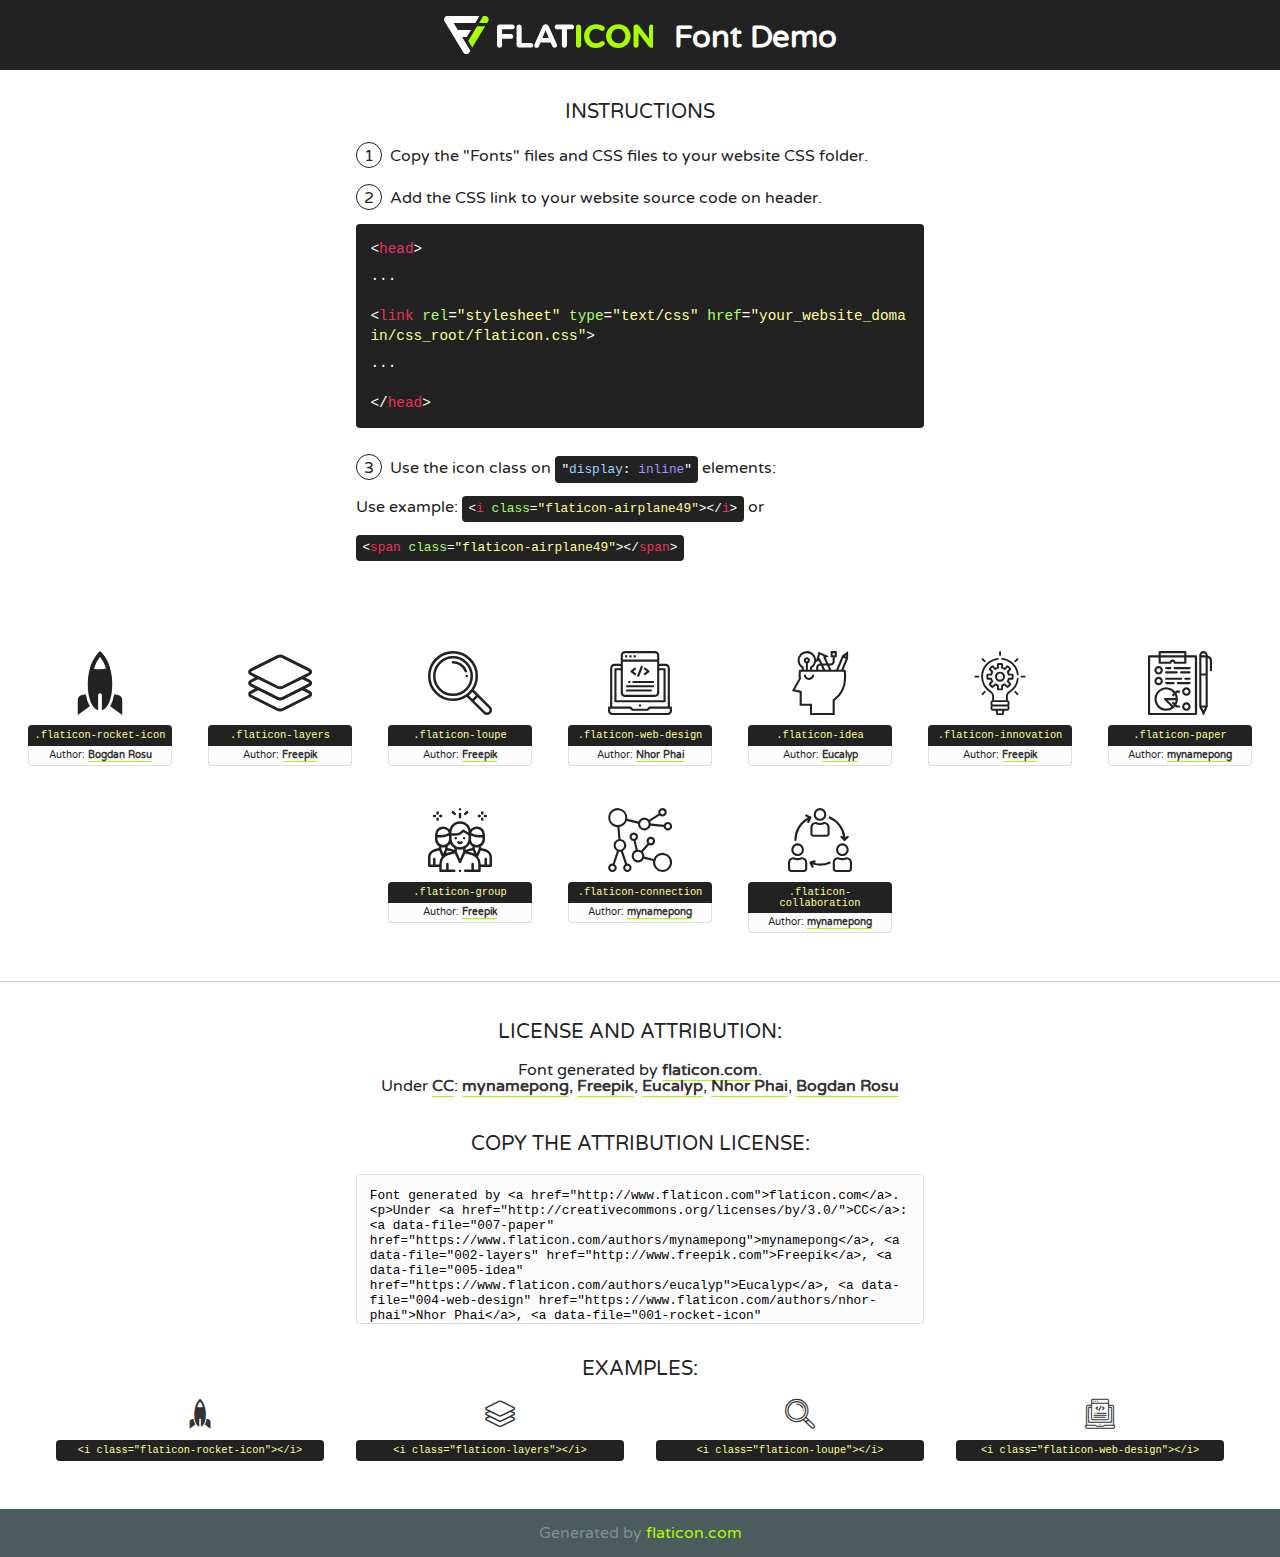
<file: assets/css/font/flaticon.html>
<!DOCTYPE html>
<!--
  Flaticon icon font: Flaticon
  Creation date: 26/07/2018 06:37
-->
<html>
<!DOCTYPE html>
<html>

<head>
    <title>Flaticon WebFont</title>
    <link href="http://fonts.googleapis.com/css?family=Varela+Round" rel="stylesheet" type="text/css" />
    <link rel="stylesheet" type="text/css" href="flaticon.css">
    <meta charset="UTF-8">
    <style>
    html, body, div, span, applet, object, iframe,
    h1, h2, h3, h4, h5, h6, p, blockquote, pre,
    a, abbr, acronym, address, big, cite, code,
    del, dfn, em, img, ins, kbd, q, s, samp,
    small, strike, strong, sub, sup, tt, var,
    b, u, i, center,
    dl, dt, dd, ol, ul, li,
    fieldset, form, label, legend,
    table, caption, tbody, tfoot, thead, tr, th, td,
    article, aside, canvas, details, embed, 
    figure, figcaption, footer, header, hgroup, 
    menu, nav, output, ruby, section, summary,
    time, mark, audio, video {
        margin: 0;
        padding: 0;
        border: 0;
        font-size: 100%;
        font: inherit;
        vertical-align: baseline;
    }
    /* HTML5 display-role reset for older browsers */
    article, aside, details, figcaption, figure, 
    footer, header, hgroup, menu, nav, section {
        display: block;
    }
    body {
        line-height: 1;
    }
    ol, ul {
        list-style: none;
    }
    blockquote, q {
        quotes: none;
    }
    blockquote:before, blockquote:after,
    q:before, q:after {
        content: '';
        content: none;
    }
    table {
        border-collapse: collapse;
        border-spacing: 0;
    }
    body {
        font-family: 'Varela Round', Helvetica, Arial, sans-serif;
        font-size: 16px;
        color: #222;
    }
    a {
        color: #333;
        border-bottom: 1px solid #a9fd00;
        font-weight: bold;
        text-decoration: none;
    }
    * {
        -moz-box-sizing: border-box;
        -webkit-box-sizing: border-box;
        box-sizing: border-box;
        margin: 0;
        padding: 0;
    }
    [class^="flaticon-"]:before, [class*=" flaticon-"]:before, [class^="flaticon-"]:after, [class*=" flaticon-"]:after {
        font-family: Flaticon;
        font-size: 30px;
        font-style: normal;
        margin-left: 20px;
        color: #333;
    }
    .wrapper {
        max-width: 600px;
        margin: auto;
        padding: 0 1em;
    }
    .title {
        font-size: 1.25em;
        text-align: center;
        margin-bottom: 1em;
        text-transform: uppercase;
    }
    header {
        text-align: center;
        background-color: #222;
        color: #fff;
        padding: 1em;
    }
    header .logo {
        width: 210px;
        height: 38px;
        display: inline-block;
        vertical-align: middle;
        margin-right: 1em;
        border: none;
    }
    header strong {
        font-size: 1.95em;
        font-weight: bold;
        vertical-align: middle;
        margin-top: 5px;
        display: inline-block;
    }
    .demo {
        margin: 2em auto;
        line-height: 1.25em;
    }
    .demo ul li {
        margin-bottom: 1em;
    }
    .demo ul li .num {
        color: #222;
        border-radius: 20px;
        display: inline-block;
        width: 26px;
        padding: 3px;
        height: 26px;
        text-align: center;
        margin-right: 0.5em;
        border: 1px solid #222;
    }
    .demo ul li code {
        background-color: #222;
        border-radius: 4px;
        padding: 0.25em 0.5em;
        display: inline-block;
        color: #fff;
        font-family: Consolas,Monaco,Lucida Console,Liberation Mono,DejaVu Sans Mono,Bitstream Vera Sans Mono,Courier New, monospace;
        font-weight: lighter;
        margin-top: 1em;
        font-size: 0.8em;
        word-break: break-all;
    }
    .demo ul li code.big {
        padding: 1em;
        font-size: 0.9em;
    }
    .demo ul li code .red {
        color: #EF3159;
    }
    .demo ul li code .green {
        color: #ACFF65;
    }
    .demo ul li code .yellow {
        color: #FFFF99;
    }
    .demo ul li code .blue {
        color: #99D3FF;
    }
    .demo ul li code .purple {
        color: #A295FF;
    }
    .demo ul li code .dots {
        margin-top: 0.5em;
        display: block;
    }
    #glyphs {
        border-bottom: 1px solid #ccc;
        padding: 2em 0;
        text-align: center;
    }
    .glyph {
        display: inline-block;
        width: 9em;
        margin: 1em;
        text-align: center;
        vertical-align: top;
        background: #FFF;
    }
    .glyph .glyph-icon {
        padding: 10px;
        display: block;
        font-family:"Flaticon";
        font-size: 64px;
        line-height: 1;
    }
    .glyph .glyph-icon:before {
        font-size: 64px;
        color: #222;
        margin-left: 0;
    }
    .class-name {
        font-size: 0.65em;
        background-color: #222;
        color: #fff;
        border-radius: 4px 4px 0 0;
        padding: 0.5em;
        color: #FFFF99;
        font-family: Consolas,Monaco,Lucida Console,Liberation Mono,DejaVu Sans Mono,Bitstream Vera Sans Mono,Courier New, monospace;
    }
    .author-name {
        font-size: 0.6em;
        background-color: #fcfcfd;
        border: 1px solid #DEDEE4;
        border-top: 0;
        border-radius: 0 0 4px 4px;
        padding: 0.5em;
    }
    .class-name:last-child {
        font-size: 10px;
        color:#888;
    }
    .class-name:last-child a {
        font-size: 10px;
        color:#555;
    }
    .class-name:last-child a:hover {
        color:#a9fd00;
    }
    .glyph > input {
        display: block;
        width: 100px;
        margin: 5px auto;
        text-align: center;
        font-size: 12px;
        cursor: text;
    }
    .glyph > input.icon-input {
        font-family:"Flaticon";
        font-size: 16px;
        margin-bottom: 10px;
    }
    .attribution .title {
        margin-top: 2em;
    }
    .attribution textarea {
        background-color: #fcfcfd;
        padding: 1em;
        border: none;
        box-shadow: none;
        border: 1px solid #DEDEE4;
        border-radius: 4px;
        resize: none;
        width: 100%;
        height: 150px;
        font-size: 0.8em;
        font-family: Consolas,Monaco,Lucida Console,Liberation Mono,DejaVu Sans Mono,Bitstream Vera Sans Mono,Courier New, monospace;
        -webkit-appearance: none;
    }
    .iconsuse {
        margin: 2em auto;
        text-align: center;
        max-width: 1200px;
    }
    .iconsuse:after {
        content: '';
        display: table;
        clear: both;
    }
    .iconsuse .image {
        float: left;
        width: 25%;
        padding: 0 1em;
    }
    .iconsuse .image p {
        margin-bottom: 1em;
    }
    .iconsuse .image span {
        display: block;
        font-size: 0.65em;
        background-color: #222;
        color: #fff;
        border-radius: 4px;
        padding: 0.5em;
        color: #FFFF99;
        margin-top: 1em;
        font-family: Consolas,Monaco,Lucida Console,Liberation Mono,DejaVu Sans Mono,Bitstream Vera Sans Mono,Courier New, monospace;
    }
    #footer {
        text-align: center;
        background-color: #4C5B5C;
        color: #7c9192;
        padding: 1em;
    }
    #footer a {
        border: none;
        color: #a9fd00;
        font-weight: normal;
    }
    @media (max-width: 960px) {
        .iconsuse .image {
            width: 50%;
        }
    }
    @media (max-width: 560px) {
        .iconsuse .image {
            width: 100%;
        }
    }
    </style>
</head>

<body class="characters-off">

    <header>
        <a href="http://www.flaticon.com" target="_blank" class="logo">
            <svg version="1.1" xmlns="http://www.w3.org/2000/svg" xmlns:xlink="http://www.w3.org/1999/xlink" xmlns:a="http://ns.adobe.com/AdobeSVGViewerExtensions/3.0/" viewBox="0 0 560.875 102.036" enable-background="new 0 0 560.875 102.036" xml:space="preserve">
                <defs>
                </defs>
                <g>
                    <g class="letters">
                        <path fill="#ffffff" d="M141.596,29.675c0-3.777,2.985-6.767,6.764-6.767h34.438c3.426,0,6.15,2.728,6.15,6.15
                        c0,3.43-2.724,6.149-6.15,6.149h-27.674v13.091h23.719c3.429,0,6.151,2.724,6.151,6.15c0,3.43-2.723,6.149-6.151,6.149h-23.719
                        v17.574c0,3.773-2.986,6.761-6.764,6.761c-3.779,0-6.764-2.989-6.764-6.761V29.675z"></path>
                        <path fill="#ffffff" d="M193.844,29.149c0-3.781,2.985-6.767,6.764-6.767c3.776,0,6.763,2.985,6.763,6.767v42.957h25.039
                        c3.426,0,6.149,2.726,6.149,6.153c0,3.425-2.723,6.15-6.149,6.15h-31.802c-3.779,0-6.764-2.986-6.764-6.768V29.149z"></path>
                        <path fill="#ffffff" d="M241.891,75.71l21.438-48.407c1.492-3.341,4.215-5.357,7.906-5.357h0.792
                        c3.686,0,6.323,2.017,7.815,5.357l21.439,48.407c0.436,0.967,0.701,1.845,0.701,2.723c0,3.602-2.809,6.501-6.414,6.501
                        c-3.161,0-5.269-1.845-6.499-4.655l-4.132-9.661h-27.059l-4.301,10.102c-1.144,2.631-3.426,4.214-6.237,4.214
                        c-3.517,0-6.24-2.81-6.24-6.325C241.1,77.64,241.451,76.677,241.891,75.71z M279.932,58.666l-8.521-20.297l-8.526,20.297H279.932
                        z"></path>
                        <path fill="#ffffff" d="M314.864,35.387H301.86c-3.429,0-6.239-2.813-6.239-6.238c0-3.429,2.811-6.24,6.239-6.24h39.533
                        c3.426,0,6.237,2.811,6.237,6.24c0,3.425-2.811,6.238-6.237,6.238h-13.001v42.785c0,3.773-2.99,6.761-6.764,6.761
                        c-3.779,0-6.764-2.989-6.764-6.761V35.387z"></path>
                        <path fill="#A9FD00" d="M352.615,29.149c0-3.781,2.985-6.767,6.767-6.767c3.774,0,6.761,2.985,6.761,6.767v49.024
                        c0,3.773-2.987,6.761-6.761,6.761c-3.781,0-6.767-2.989-6.767-6.761V29.149z"></path>
                        <path fill="#A9FD00" d="M374.132,53.836v-0.179c0-17.481,13.178-31.801,32.065-31.801c9.22,0,15.459,2.458,20.557,6.238
                        c1.402,1.054,2.637,2.985,2.637,5.357c0,3.692-2.985,6.59-6.681,6.59c-1.845,0-3.071-0.702-4.044-1.319
                        c-3.776-2.813-7.729-4.393-12.562-4.393c-10.364,0-17.831,8.611-17.831,19.154v0.173c0,10.542,7.291,19.329,17.831,19.329
                        c5.715,0,9.492-1.756,13.359-4.834c1.049-0.874,2.458-1.491,4.039-1.491c3.429,0,6.325,2.813,6.325,6.236
                        c0,2.106-1.056,3.78-2.282,4.834c-5.539,4.834-12.036,7.733-21.878,7.733C387.572,85.464,374.132,71.493,374.132,53.836z"></path>
                        <path fill="#A9FD00" d="M433.009,53.836v-0.179c0-17.481,13.79-31.801,32.766-31.801c18.981,0,32.592,14.143,32.592,31.628v0.173
                        c0,17.483-13.785,31.807-32.769,31.807C446.625,85.464,433.009,71.32,433.009,53.836z M484.224,53.836v-0.179
                        c0-10.539-7.725-19.326-18.626-19.326c-10.893,0-18.449,8.611-18.449,19.154v0.173c0,10.542,7.73,19.329,18.626,19.329
                        C476.676,72.986,484.224,64.378,484.224,53.836z"></path>
                        <path fill="#A9FD00" d="M506.233,29.321c0-3.774,2.99-6.763,6.767-6.763h1.401c3.252,0,5.183,1.583,7.029,3.953l26.093,34.265
                        V29.059c0-3.692,2.99-6.677,6.681-6.677c3.683,0,6.671,2.985,6.671,6.677v48.934c0,3.78-2.987,6.765-6.764,6.765h-0.436
                        c-3.257,0-5.188-1.581-7.034-3.953l-27.056-35.492v32.944c0,3.687-2.985,6.676-6.678,6.676c-3.683,0-6.673-2.989-6.673-6.676
                        V29.321z"></path>
                    </g>
                    <g class="insignia">
                        <path fill="#ffffff" d="M48.372,56.137h12.517l11.156-18.537H37.186L25.688,18.539h57.825L94.668,0H9.271
                        C5.925,0,2.842,1.801,1.198,4.716c-1.644,2.907-1.593,6.482,0.134,9.343l50.38,83.501c1.678,2.781,4.689,4.476,7.938,4.476
                        c3.246,0,6.257-1.695,7.935-4.476l2.898-4.804L48.372,56.137z"></path>
                        <g class="i">
                            <path fill="#A9FD00" d="M93.575,18.539h0.031v0.004l21.652,0.004l2.705-4.488c1.727-2.861,1.778-6.436,0.133-9.343
                            C116.454,1.801,113.371,0,110.026,0h-5.294L93.575,18.539z"></path>
                            <polygon fill="#A9FD00" points="88.291,27.356 64.725,66.486 75.519,84.404 109.942,27.356"></polygon>
                        </g>
                    </g>
                </g>
            </svg>
        </a>
        <strong>Font Demo</strong>
    </header>


    <section class="demo wrapper">

        <p class="title">Instructions</p>

        <ul>
            <li>
                <span class="num">1</span>Copy the "Fonts" files and CSS files to your website CSS folder.
            </li>
            <li>
                <span class="num">2</span>Add the CSS link to your website source code on header.
                <code class="big">
                    &lt;<span class="red">head</span>&gt;
                    <br/><span class="dots">...</span>
                    <br/>&lt;<span class="red">link</span> <span class="green">rel</span>=<span class="yellow">"stylesheet"</span> <span class="green">type</span>=<span class="yellow">"text/css"</span> <span class="green">href</span>=<span class="yellow">"your_website_domain/css_root/flaticon.css"</span>&gt;
                    <br/><span class="dots">...</span>
                    <br/>&lt;/<span class="red">head</span>&gt;
                </code>
            </li>

            <li>
                <p>
                    <span class="num">3</span>Use the icon class on <code>"<span class="blue">display</span>:<span class="purple"> inline</span>"</code> elements:
                    <br />
                    Use example: <code>&lt;<span class="red">i</span> <span class="green">class</span>=<span class="yellow">&quot;flaticon-airplane49&quot;</span>&gt;&lt;/<span class="red">i</span>&gt;</code> or <code>&lt;<span class="red">span</span> <span class="green">class</span>=<span class="yellow">&quot;flaticon-airplane49&quot;</span>&gt;&lt;/<span class="red">span</span>&gt;</code>
            </li>
        </ul>

    </section>




   <section id="glyphs">          
    
      
        <div class="glyph"><div class="glyph-icon flaticon-rocket-icon"></div>
            <div class="class-name">.flaticon-rocket-icon</div>
            <div class="author-name">Author: <a data-file="001-rocket-icon" href="https://www.flaticon.com/authors/bogdan-rosu">Bogdan Rosu</a> </div> 
        </div>        
        
        <div class="glyph"><div class="glyph-icon flaticon-layers"></div>
            <div class="class-name">.flaticon-layers</div>
            <div class="author-name">Author: <a data-file="002-layers" href="http://www.freepik.com">Freepik</a> </div> 
        </div>        
        
        <div class="glyph"><div class="glyph-icon flaticon-loupe"></div>
            <div class="class-name">.flaticon-loupe</div>
            <div class="author-name">Author: <a data-file="003-loupe" href="http://www.freepik.com">Freepik</a> </div> 
        </div>        
        
        <div class="glyph"><div class="glyph-icon flaticon-web-design"></div>
            <div class="class-name">.flaticon-web-design</div>
            <div class="author-name">Author: <a data-file="004-web-design" href="https://www.flaticon.com/authors/nhor-phai">Nhor Phai</a> </div> 
        </div>        
        
        <div class="glyph"><div class="glyph-icon flaticon-idea"></div>
            <div class="class-name">.flaticon-idea</div>
            <div class="author-name">Author: <a data-file="005-idea" href="https://www.flaticon.com/authors/eucalyp">Eucalyp</a> </div> 
        </div>        
        
        <div class="glyph"><div class="glyph-icon flaticon-innovation"></div>
            <div class="class-name">.flaticon-innovation</div>
            <div class="author-name">Author: <a data-file="006-innovation" href="http://www.freepik.com">Freepik</a> </div> 
        </div>        
        
        <div class="glyph"><div class="glyph-icon flaticon-paper"></div>
            <div class="class-name">.flaticon-paper</div>
            <div class="author-name">Author: <a data-file="007-paper" href="https://www.flaticon.com/authors/mynamepong">mynamepong</a> </div> 
        </div>        
        
        <div class="glyph"><div class="glyph-icon flaticon-group"></div>
            <div class="class-name">.flaticon-group</div>
            <div class="author-name">Author: <a data-file="008-group" href="http://www.freepik.com">Freepik</a> </div> 
        </div>        
        
        <div class="glyph"><div class="glyph-icon flaticon-connection"></div>
            <div class="class-name">.flaticon-connection</div>
            <div class="author-name">Author: <a data-file="009-connection" href="https://www.flaticon.com/authors/mynamepong">mynamepong</a> </div> 
        </div>        
        
        <div class="glyph"><div class="glyph-icon flaticon-collaboration"></div>
            <div class="class-name">.flaticon-collaboration</div>
            <div class="author-name">Author: <a data-file="010-collaboration" href="https://www.flaticon.com/authors/mynamepong">mynamepong</a> </div> 
        </div>        
        

    </section>



    <section class="attribution wrapper"   style="text-align:center;">

      <div class="title">License and attribution:</div><div class="attrDiv">Font generated by <a href="http://www.flaticon.com">flaticon.com</a>. <div><p>Under <a href="http://creativecommons.org/licenses/by/3.0/">CC</a>: <a data-file="007-paper" href="https://www.flaticon.com/authors/mynamepong">mynamepong</a>, <a data-file="002-layers" href="http://www.freepik.com">Freepik</a>, <a data-file="005-idea" href="https://www.flaticon.com/authors/eucalyp">Eucalyp</a>, <a data-file="004-web-design" href="https://www.flaticon.com/authors/nhor-phai">Nhor Phai</a>, <a data-file="001-rocket-icon" href="https://www.flaticon.com/authors/bogdan-rosu">Bogdan Rosu</a></p>  </div>
      </div>
      <div class="title">Copy the Attribution License:</div>

    <textarea onclick="this.focus();this.select();">Font generated by &lt;a href=&quot;http://www.flaticon.com&quot;&gt;flaticon.com&lt;/a&gt;. <p>Under <a href="http://creativecommons.org/licenses/by/3.0/">CC</a>: <a data-file="007-paper" href="https://www.flaticon.com/authors/mynamepong">mynamepong</a>, <a data-file="002-layers" href="http://www.freepik.com">Freepik</a>, <a data-file="005-idea" href="https://www.flaticon.com/authors/eucalyp">Eucalyp</a>, <a data-file="004-web-design" href="https://www.flaticon.com/authors/nhor-phai">Nhor Phai</a>, <a data-file="001-rocket-icon" href="https://www.flaticon.com/authors/bogdan-rosu">Bogdan Rosu</a></p>  
     </textarea>

    </section>

    <section class="iconsuse">

          <div class="title">Examples:</div>            
             
            <div class="image">
                <p>
                    <i class="glyph-icon flaticon-rocket-icon"></i> 
                    <span>&lt;i class=&quot;flaticon-rocket-icon&quot;&gt;&lt;/i&gt;</span>
                </p>
            </div>
            
            <div class="image">
                <p>
                    <i class="glyph-icon flaticon-layers"></i> 
                    <span>&lt;i class=&quot;flaticon-layers&quot;&gt;&lt;/i&gt;</span>
                </p>
            </div>
            
            <div class="image">
                <p>
                    <i class="glyph-icon flaticon-loupe"></i> 
                    <span>&lt;i class=&quot;flaticon-loupe&quot;&gt;&lt;/i&gt;</span>
                </p>
            </div>
            
            <div class="image">
                <p>
                    <i class="glyph-icon flaticon-web-design"></i> 
                    <span>&lt;i class=&quot;flaticon-web-design&quot;&gt;&lt;/i&gt;</span>
                </p>
            </div>
                       
        </div>
                            
    </section>

<div id="footer">
    <div>Generated by <a href="http://www.flaticon.com">flaticon.com</a>
    </div>
</div>



</body>
</html>
</file>
<file: assets/css/font/flaticon.css>
/*
  	Flaticon icon font: Flaticon
  	Creation date: 26/07/2018 06:37
  	*/

@font-face {
  font-family: "Flaticon";
  src: url("./Flaticon.eot");
  src: url("./Flaticon.eot?#iefix") format("embedded-opentype"),
       url("./Flaticon.woff") format("woff"),
       url("./Flaticon.ttf") format("truetype"),
       url("./Flaticon.svg#Flaticon") format("svg");
  font-weight: normal;
  font-style: normal;
}

@media screen and (-webkit-min-device-pixel-ratio:0) {
  @font-face {
    font-family: "Flaticon";
    src: url("./Flaticon.svg#Flaticon") format("svg");
  }
}

[class^="flaticon-"]:before, [class*=" flaticon-"]:before, [class^="flaticon-"]:after, [class*=" flaticon-"]:after {
    font-family: Flaticon;
    font-size: 75px;
    font-style: normal;
}

.flaticon-rocket-icon:before { content: "\f100"; }
.flaticon-layers:before { content: "\f101"; }
.flaticon-loupe:before { content: "\f102"; }
.flaticon-web-design:before { content: "\f103"; }
.flaticon-idea:before { content: "\f104"; }
.flaticon-innovation:before { content: "\f105"; }
.flaticon-paper:before { content: "\f106"; }
.flaticon-group:before { content: "\f107"; }
.flaticon-connection:before { content: "\f108"; }
.flaticon-collaboration:before { content: "\f109"; }
</file>
